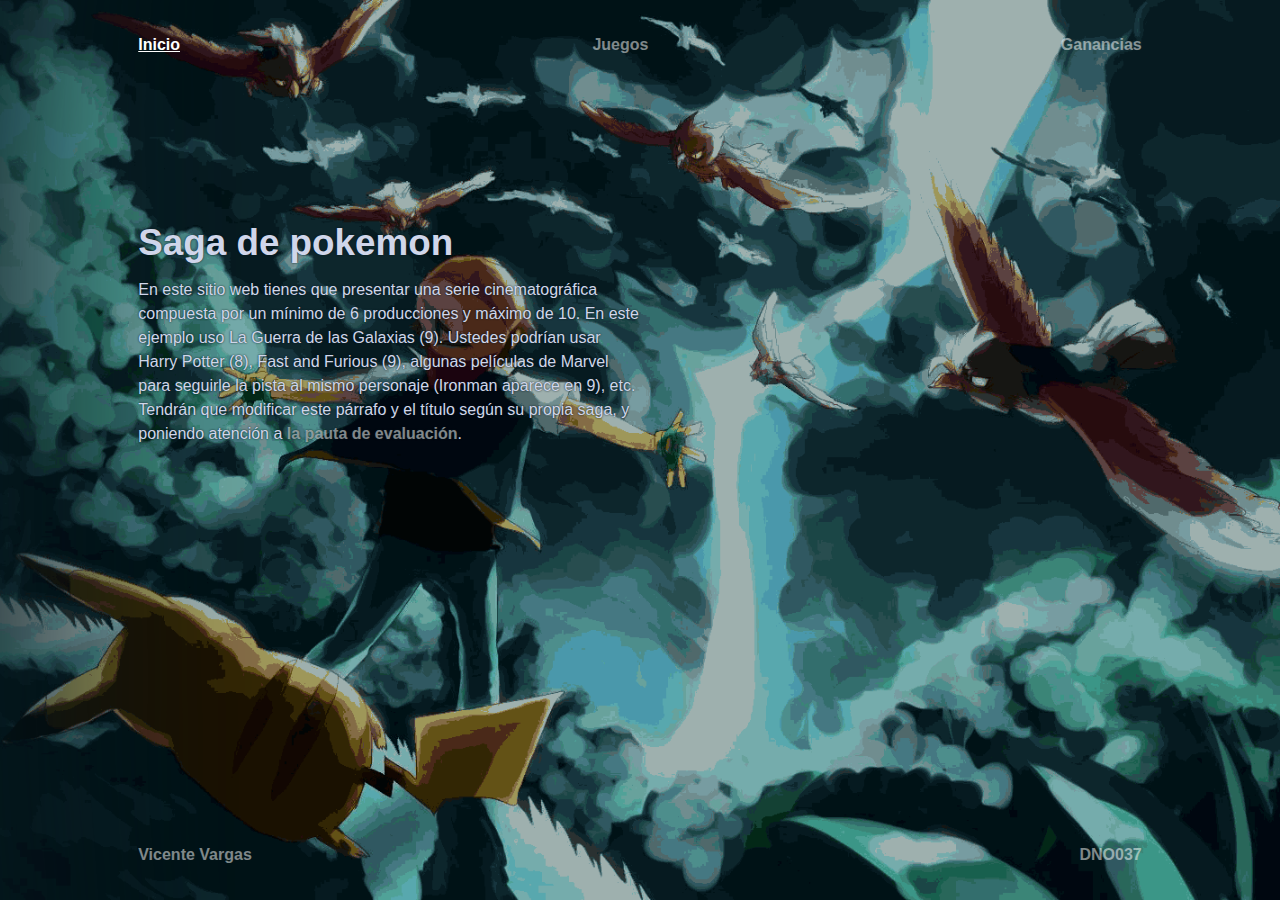
<file: index.html>
<!DOCTYPE html>
<html lang="es">
    <head>
        <meta charset="utf-8" />
        <meta name="viewport" content="width=device-width, initial-scale=1" />
        <meta name="author" content="Vakku" />
        <meta name="description" content="Pokemon, Pureba 2 DNO037.">
        <link rel="stylesheet" href="style.css" />
    </head>
    <body class="portada">
        <div class="container">
            <nav>
                <p><a href="index.html" class="active">Inicio</a> <a href="peliculas.html">Juegos</a> <a href="ganancias.html">Ganancias</a></p>
            </nav>
            <header>
                <div>
                        <h1>Saga de pokemon</h1>
                        <p>En este sitio web tienes que presentar una serie cinematográfica compuesta por un mínimo de 6 producciones y máximo de 10. En este ejemplo uso La Guerra de las Galaxias (9). Ustedes podrían usar Harry Potter (8), Fast and Furious (9), algunas películas de Marvel para seguirle la pista al mismo personaje (Ironman aparece en 9), etc. Tendrán que modificar este párrafo y el título según su propia saga, y poniendo atención a <a href="https://github.com/profesorfaco/dno037-2023/tree/main/clase-08#evaluaci%C3%B3n-n%C2%BA2">la pauta de evaluación</a>.</p>
                </div>
            </header>
            <footer>
                 <p><a href="https://github.com/Vakku3">Vicente Vargas</a> <a href="https://github.com/profesorfaco/dno037-2023">DNO037</a></p>
            </footer>
        </div>
    </body>
</html>
</file>
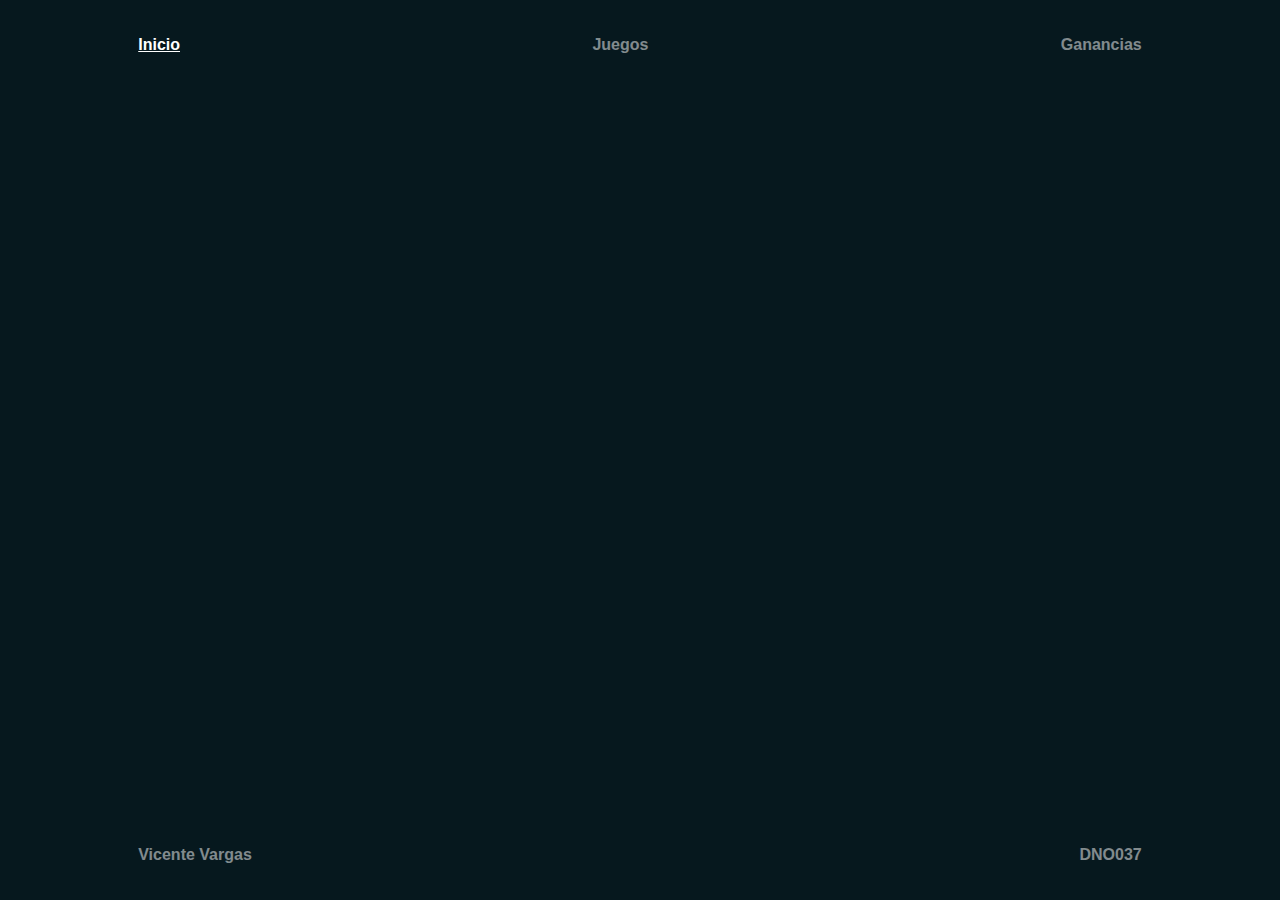
<file: pelicula.html>
<!DOCTYPE html>
<html lang="es">
    <head>
        <meta charset="utf-8" />
        <meta name="viewport" content="width=device-width, initial-scale=1" />
        <meta name="author" content="Vakku" />
        <meta name="description" content="Pokemon, Pureba 2 DNO037.">
        <link rel="stylesheet" href="style.css" />
    </head>
    <body>
        <div class="container">
            <nav>
                <p><a href="index.html" class="active">Inicio</a> <a href="peliculas.html">Juegos</a> <a href="ganancias.html">Ganancias</a></p>
            </nav>
            <main>
                <section>
                    <!--acá se meten las películas-->
                </section>
            </main>
            <footer>
               <p><a href="https://github.com/Vakku3">Vicente Vargas</a> <a href="https://github.com/profesorfaco/dno037-2023">DNO037</a></p>
            </footer>
        </div>

        <!--Primero vamos a buscar la versión más reciente de jQuery-->
        <script src="https://cdnjs.cloudflare.com/ajax/libs/jquery/3.6.4/jquery.min.js" integrity="sha512-pumBsjNRGGqkPzKHndZMaAG+bir374sORyzM3uulLV14lN5LyykqNk8eEeUlUkB3U0M4FApyaHraT65ihJhDpQ==" crossorigin="anonymous" referrerpolicy="no-referrer"></script>
        <!--Y ahora podemos usarlo-->
        <script>
            $(function () {
                var n = new URLSearchParams(window.location.search).get("nro");
                $.getJSON("https://raw.githubusercontent.com/Vakku3/Json_Prueba_02/main/datos.json", function (data) {
                    console.log(data);
                    if (n !== null) {
                        $("section").append("<h1>" + data[n].name + "</h1><h4>" + data[n].director + " (" + data[n].year + ')</h4><img src="images/' + data[n].pic_lg + '"><p>' + data[n].description + '</p><h3>Trailer</h3><p>Puedes ver el primer trailer de occidente en <a href="' + data[n].trailer + '" target="_blank">Youtube</a><p>');
                    } else {
                        document.querySelector("section").innerHTML = '<h1>La pagina esta tan confundida que se fallo. Espera a que Bill la repare </h1><h4>Por favor, vuelve a escoger cualquiera de las <a href="peliculas.html">juegos</a></h4>';
                        document.body.style.backgroundPosition = "bottom right";
                        document.body.style.backgroundImage = 'url("images/Spinda.png")';
                        document.body.style.backgroundRepeat = "no-repeat";
                        document.body.style.backgroundSize = "auto 90%";
                    }
                }); // cierro $.getJSON((){});
            }); //cierro $(function(){});
        </script>
    </body>
</html>
</file>
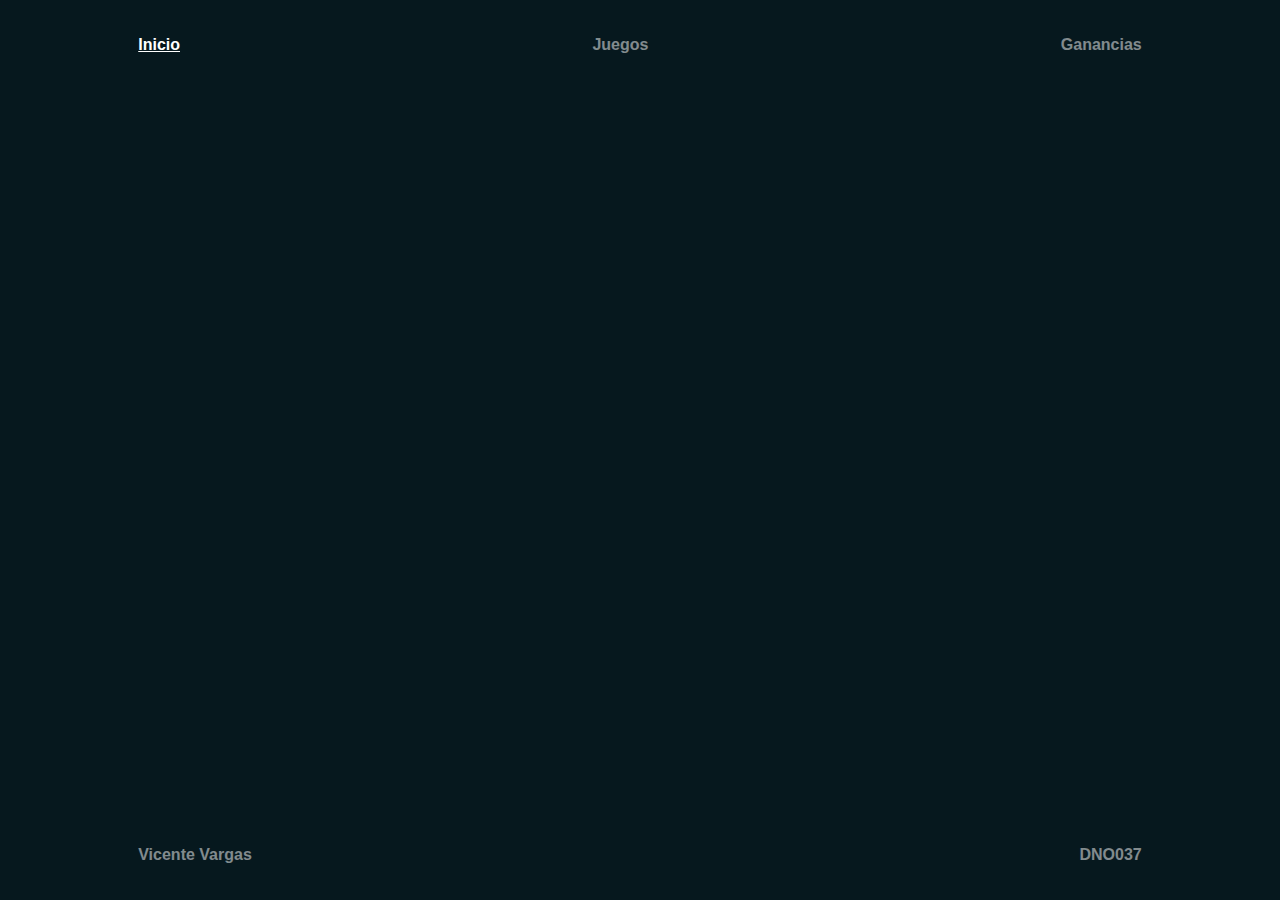
<file: peliculas.html>
<!DOCTYPE html>
<html lang="es">
    <head>
        <meta charset="utf-8" />
        <meta name="viewport" content="width=device-width, initial-scale=1" />
        <meta name="author" content="Vakku" />
        <meta name="description" content="Pokemon, Pureba 2 DNO037.">
        <link rel="stylesheet" href="style.css" />
    </head>
    <body>
        <div class="container">
            <nav>
                 <p><a href="index.html" class="active">Inicio</a> <a href="peliculas.html">Juegos</a> <a href="ganancias.html">Ganancias</a></p>
            </nav>
            <main>
                <!--acá se meten las películas-->
            </main>
            <footer>
               <p><a href="https://github.com/Vakku3">Vicente Vargas</a> <a href="https://github.com/profesorfaco/dno037-2023">DNO037</a></p>
            </footer>
        </div>

        <!--Primero vamos a buscar la versión más reciente de jQuery-->
        <script src="https://cdnjs.cloudflare.com/ajax/libs/jquery/3.6.4/jquery.min.js" integrity="sha512-pumBsjNRGGqkPzKHndZMaAG+bir374sORyzM3uulLV14lN5LyykqNk8eEeUlUkB3U0M4FApyaHraT65ihJhDpQ==" crossorigin="anonymous" referrerpolicy="no-referrer"></script>
        <!--Y ahora podemos usarlo-->
        <script>
            $(function () {
                $.getJSON("https://raw.githubusercontent.com/Vakku3/Json_Prueba_02/main/datos.json", function (data) {
                    console.log(data);
                    //un forEach para construir cada trabajo
                    data.forEach(function (p, i) {
                        $("main").append("<article><a href='pelicula.html?nro=" + i + "'><img src='images/" + p.pic_sm + "'><div><h2>" + p.name + "</h2></div></article>");
                    });
                }); // cierro $.getJSON((){});
            }); //cierro $(function(){});
        </script>
    </body>
</html>
</file>
<file: style.css>
@charset "UTF-8";

:root{
    --fondo: #06181e;
    --figura: #d0d6ea;
}

* {
    margin: 0;
    padding: 0;
}

body {
    font-family: Helvetica, Arial, sans-serif;
    background: var(--fondo);
    color: var(--figura);
}

body.portada{
    background:var(--fondo) url('images/332.png') right bottom no-repeat;
    background-size:auto 100%;
}

a {
    font-weight: bold;
    color: rgba(255, 255, 255, 0.5);
    text-decoration: none;
}

a:hover {
    color: rgba(255, 255, 255, 0.75);
}

:hover{
    transition: all ease .5s;
}

div.container {
    width: 80vw;
    margin: 0 auto;
}

nav, footer {
    width: 98%;
    margin-left:1%;
    margin-right:1%;
    min-height: 10vh;
    display: flex;
}

nav p, footer p {
    width: 100%;
    display: flex;
    justify-content: space-between;
    margin:auto;
}

.active {
    text-decoration: underline;
    color: white;
}

/* para la página de portada */

header {   
    width: 98%;
    margin-left:1%;
    margin-right:1%;
    min-height: 80vh;
}

header div{
    width: 50%;
    padding-top:15vh;
}

header div h1{
    font-size:calc(1.5rem + 1vw);
    line-height: 1;
    text-shadow: 0 0 2px var(--fondo);
}

header div p{
    margin-top:1rem;
    line-height: 1.5;
    text-shadow: 0 0 2px var(--fondo);
}

@media screen and (orientation:portrait){

    header div{
        width: 100%;
        line-height: 1.5;
    }     
}

/* para todas las páginas que no son portada */

main{
    width: 100%;
    padding-top:10vh;
    min-height: 70vh;    
}

/* para la página de películas */

main article{
    float:left;
    margin:1%;
    width:18%;
    background:rgba(255,255,255,0.1);
}

main article img{
    width:100%;
    height:auto;
    opacity: 0.6;
}

main article:hover img{
    opacity:1;
}

main article div{
    padding:5%;
    min-height:7.5vh;
}

main article div h2{
    font-size:1rem;
    line-height:1.2;
    min-height:4rem;
    letter-spacing: 0.05rem;
}

@media screen and (orientation:portrait){
    main article{
        width:48%;
    }     
}

/* para cada página de película */

main section{
    float:left;
    margin:3% 1% 10% 1%;
    width:98%;   
}

main section h1{
    font-size:calc(1.5rem + 1vw);
    line-height: 1;
}

main section h3{
    font-size:1.3rem;
    line-height: 2.5;
}

main section h4{
    font-size:1.2rem;
    line-height: 2.5;
}

main section img{
    max-width:100%;
    height:auto;
    margin:1.5rem 0;
}

main section p{
    max-width:100%;
    line-height: 1.6;
}

@media screen and (orientation:landscape){
    main section p{
        max-width:75%;
        line-height: 1.8;
    }    
}

/* para las páginas de locaciones y ganancias */

main div#mapa{
    margin:1%;
    width:98%;
    height:60vh;
}

main canvas#grafico{
    background:#232243;
}
</file>
